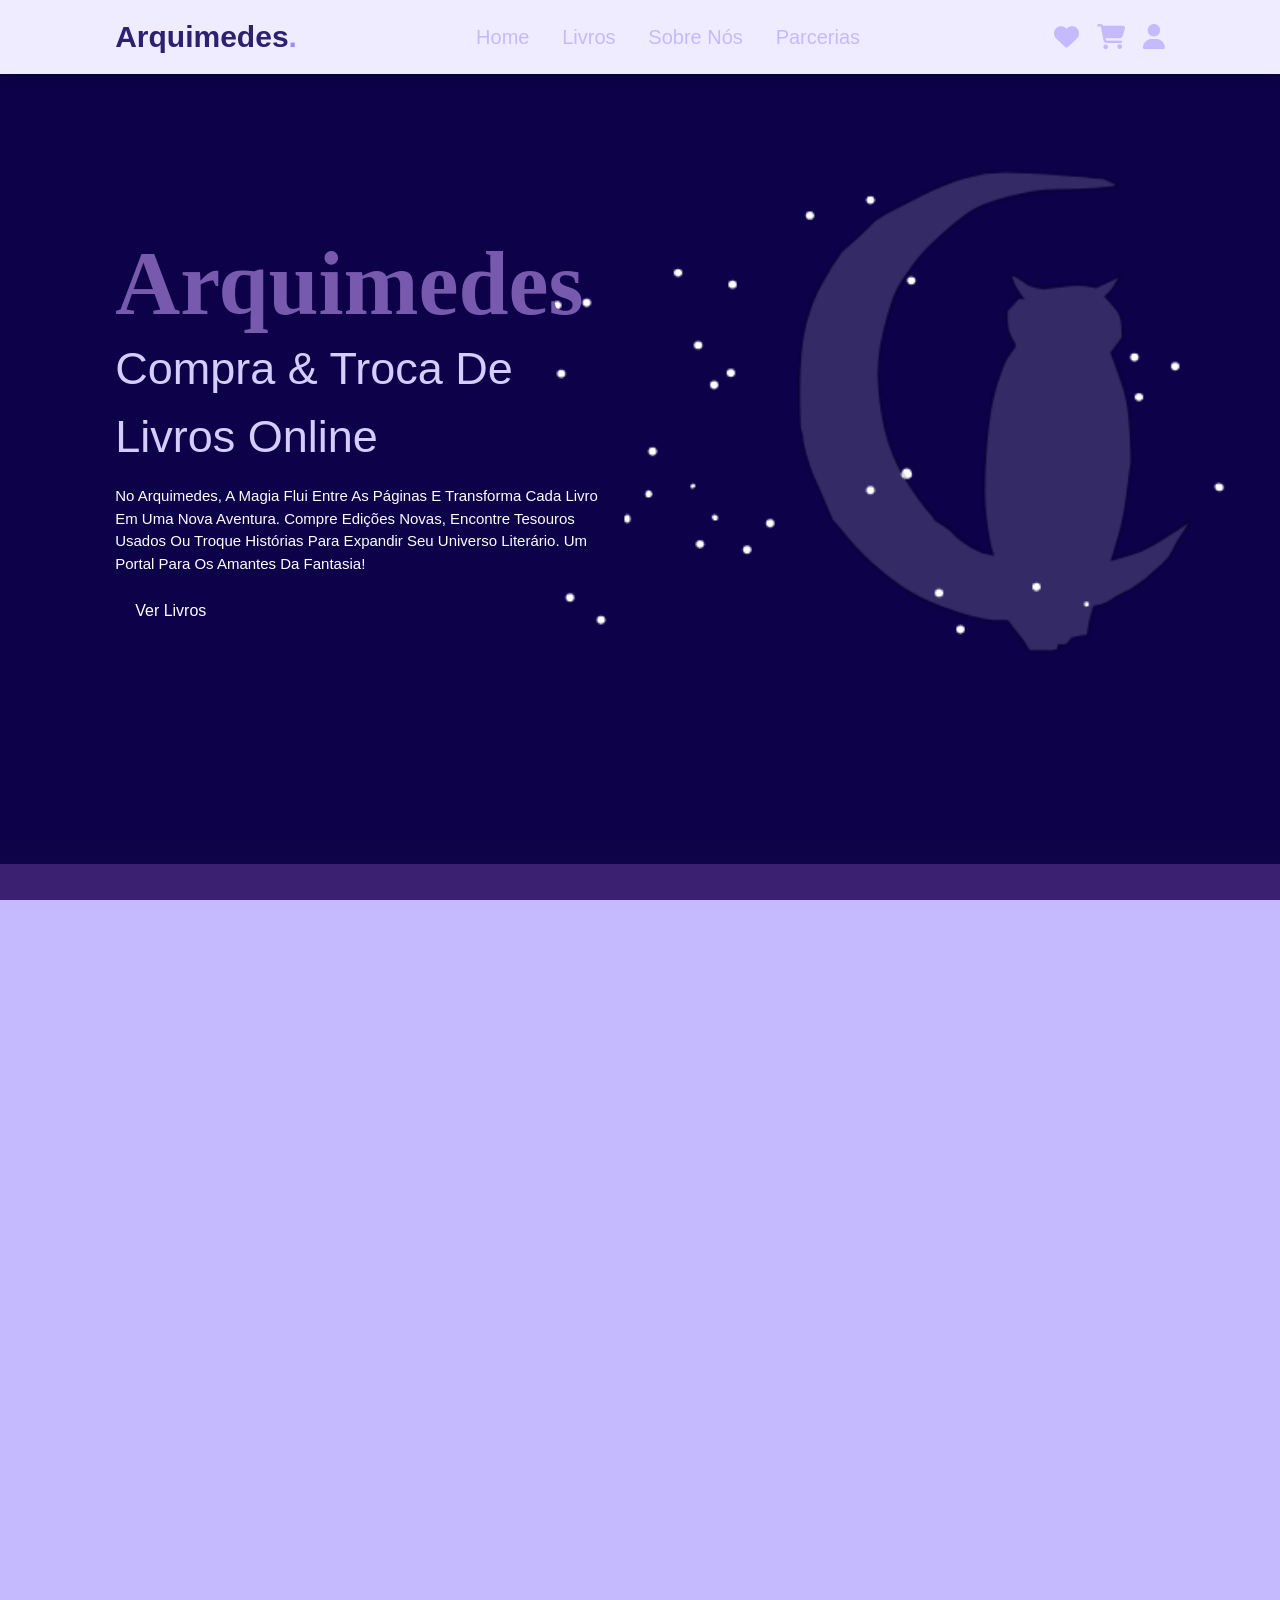
<file: index.html>
<!DOCTYPE html>
<html lang="pt-br">
<head>
    <meta charset="UTF-8">
    <meta name="viewport" content="width=device-width, initial-scale=1.0">
    <link rel="stylesheet" href="https://cdnjs.cloudflare.com/ajax/libs/font-awesome/6.7.2/css/all.min.css">

    <link rel="stylesheet" href="style.css">
    <title>Arquimedes</title>
</head>
<body>
     <header>
     <input type="checkbox" name="" id="toggler">
     <label for="toggler" class="fas fa-bars"></label>

       <a href="index.html" class="logo">Arquimedes<span>.</span></a>  

      <nav class="navbar">
            <a href="index.html">Home</a>
            <a href="livros.html" class="botao-livros">Livros</a>
            <a href="#about">Sobre nós</a>
            <a href="#Parcerias">Parcerias</a>
            
      </nav> 
      <div class="icons">
        <a href="#" class="fas fa-heart"></a>
        <a href="#" class="fas fa-shopping-cart"></a>
        <a href="#" class="fas fa-user"></a>
      </div>   
     </header>  

<section class="home" id="home">

    <div class="content">
        <h3>Arquimedes</h3>
        <span>Compra & Troca de Livros Online</span>
       <p>No Arquimedes, a magia flui entre as páginas e transforma cada livro em uma nova aventura. Compre edições novas, encontre tesouros usados ou troque histórias para expandir seu universo literário. Um portal para os amantes da fantasia!</p>
        <a href="livros.html" class="botao-livros">Ver Livros</a>
    </div>

</section>   

<section class="container-box">
    <h1>SEJA BEM-VINDO AO ARQUIMEDES</h1>
    <p>DESCUBRA NOVOS MUNDOS, UM LIVRO DE CADA VEZ.</p>
    <div class="quotes">
        <div class="quotel">
            <p>"Toda história tem uma linha de chegada, mas não se sabe onde ela começa."</p>
            <p>— Harry Potter e o Cálice de Fogo - J. K Rowling</p>
        </div>
        <div class="quote">
            <p>"Você nunca sabe o que vai encontrar quando vira uma página, mas a verdadeira magia está em explorar o desconhecido."</p>
            <p>— C.S. Lewis, As Crônicas de Nárnia</p>
        </div>
        <div class="quoten">
            <p>"É um caminho incerto, mas todo grande aventureiro sabe que o destino é feito por aqueles que têm coragem para seguir em frente."</p>
            <p>— J.R.R. Tolkien, O Senhor dos Anéis</p>
        </div>
    </div>
</section>

<!--Livros-->
<section class="books" id="books">
     <div class="lau"><h1>NOVIDADES</h1></div>

  <div class="box-container">
  


    <div class="box">
     <span class="discount">20% OFF</span>
     <div class="image">
        <img src="Livro-promessas vazias_Easy-Resize.com.jpg" alt="Promessas Vazias">
     </div>
     <div class="content">
      <h4>Promessas Vazias</h4>
      <p>"Eles dizem que feéricos não fazem promessas.
          Mas eu ouvi sussurros no escuro — e segredos que não posso ignorar.
          Agora, caminho entre sombras onde confiança é a moeda mais cara."</p>
      <div class="prince">R$ 26,80 
      <span> R$ 49,00</span></div>
      <a href="#" class="btnn">Comprar</a>
     </div>
    </div>


    <div class="box">
     <span class="discount">15% OFF</span>
     <div class="image">
        <img src="a lenda das caixas vaziasq_Easy-Resize.com.jpg" alt="A Lenda da Caixa das Almas">

     </div>
     <div class="content">
      <h4>A Lenda da Caixa das Almas</h4>
      <p>"A Caixa sussurra segredos esquecidos pelo tempo.
          Almas perdidas clamam por libertação — ou vingança.
          E eu caminho no limite entre o que é real e o que está preso nas sombras.</p>
      <div class="prince">R$ 33,40<span> R$ 45,90</span></div>
      <a href="#" class="btnn">Comprar</a>
     </div>
    </div>

    <div class="box">
     <span class="discount">20% OFF</span>
     <div class="image">
        <img src="de sangue e cinzas_Easy-Resize.com.jpg" alt="Sangue e Cinzas">
        
     </div>
     <div class="content">
      <h4>Sangue e Cinzas</h4>
      <p>"Roubaram minha irmã na calada da névoa.
          Deixaram silêncio, frio… e um pacto selado com sangue.
          Agora, atravesso a escuridão — onde até a verdade veste máscara."</p>
      <div class="prince">R$ 25,90<span>R$ 39,00</span>
      </div>
      <a href="#" class="btnn">Comprar</a>
     </div>
    </div>


   </div>

</section>


<!--parceria-->
<section class="Parcerias" id="Parcerias">
  <div class="parcerias-container">
        <h1 class="head">NOSSAS PARCERIAS</h1>
        <p>Arquimedes tem o orgulho de colaborar com editoras renomadas e autores independentes para trazer uma seleção diversificada de livros. Nossas parcerias garantem que você tenha acesso a títulos exclusivos e novidades do mundo literário.</p>
        <p>Juntos, estamos construindo uma comunidade literária vibrante e acessível a todos.</p>
    <div class="icons">
      <img src="editoraRocco.png" alt="Editora ROCCO">
      <img src="EditoraRecord.png" alt="Editora Record">
      <img src="EditoraDraco.png" alt="Editora Draco">
      <img src="editoraArqueiro.png" alt="Editora editoraArqueiro">
    </div>
  </div>
</section>



<!--Sobre nós-->
<section class="about" id="about">
 <div  class="about-container">
  <h1 class="heading">SOBRE NÓS</h1>

  <div class="row">
    <div class="container">
      <h3>Quem somos?</h3>
      <p>Arquimedes é um site dedicado a conectar amantes de livros, oferecendo uma plataforma para compra, venda e troca de obras literárias. Nossa missão é promover a leitura e a troca de conhecimento, facilitando o acesso a uma vasta gama de títulos.</p>
      <p>Seja você um colecionador ávido ou alguém que busca novas histórias, Arquimedes é o lugar ideal para descobrir e compartilhar livros.</p>
    </div>

    <div class="content">
      <h3>O que fazemos?</h3>
      <p>Oferecemos uma plataforma intuitiva onde os usuários podem listar seus livros para venda ou troca, explorar uma vasta coleção de títulos disponíveis e interagir com outros amantes de livros. Arquimedes é mais do que um site de comércio; é uma comunidade vibrante de leitores.</p>
      <p>Nosso objetivo é tornar a literatura acessível a todos, promovendo a troca de ideias e histórias entre os usuários.</p>
      <a href="#" class="btn">Saiba Mais</a>
    </div>

</div>
    
</section>

<footer class="footer">
    <div class="footer-container">
        <div class="box">
            <h3>Arquimedes</h3>
            <p>Conectando leitores e histórias, um livro de cada vez.</p>
          <h2>Assine nossa newsletter para
           ficar por dentro dos lançamentos!</h2>
          <form action="#">
            <input type="email" placeholder="Digite seu e-mail" required>
            <div class="btn">Enviar</div>
          </div>
        <div class="box">
          <h3>Precisa de ajuda?</h3>
            <a href="#home">Home</a>
            <a href="livros.html" class="botao-livros">Livros</a>
            <a href="#about">Sobre nós</a>
            <a href="#Parcerias">Parcerias</a>
        </div>
        <div class="box">
            <h3>Produtos</h3>
             <a href="#">Novidades</a>
            <a href="#">Livros Nacionais</a>
            <a href="#">Livros de Troca</a>
            <a href="#">Categoria</a>
        </div>
        <div class="box">
          <h3>Contatos</h3>
            <a href="#"><i class="fab fa-twitter">arquimedesLivros</i></a>
            <a href="#"><i class="fab fa-instagram"></i>ArquimedesLivros</a>
        </div>
        <div class="box-footer">
            <p>&copy; © 2025 Arquimedes. Todos os direitos reservados. Criação e desenvolvimento por Laura Urba e Andressa Antunes. Este material é protegido por direitos autorais.
</p>
        </div>
    </div>
</footer>


</body>
</html>
</file>
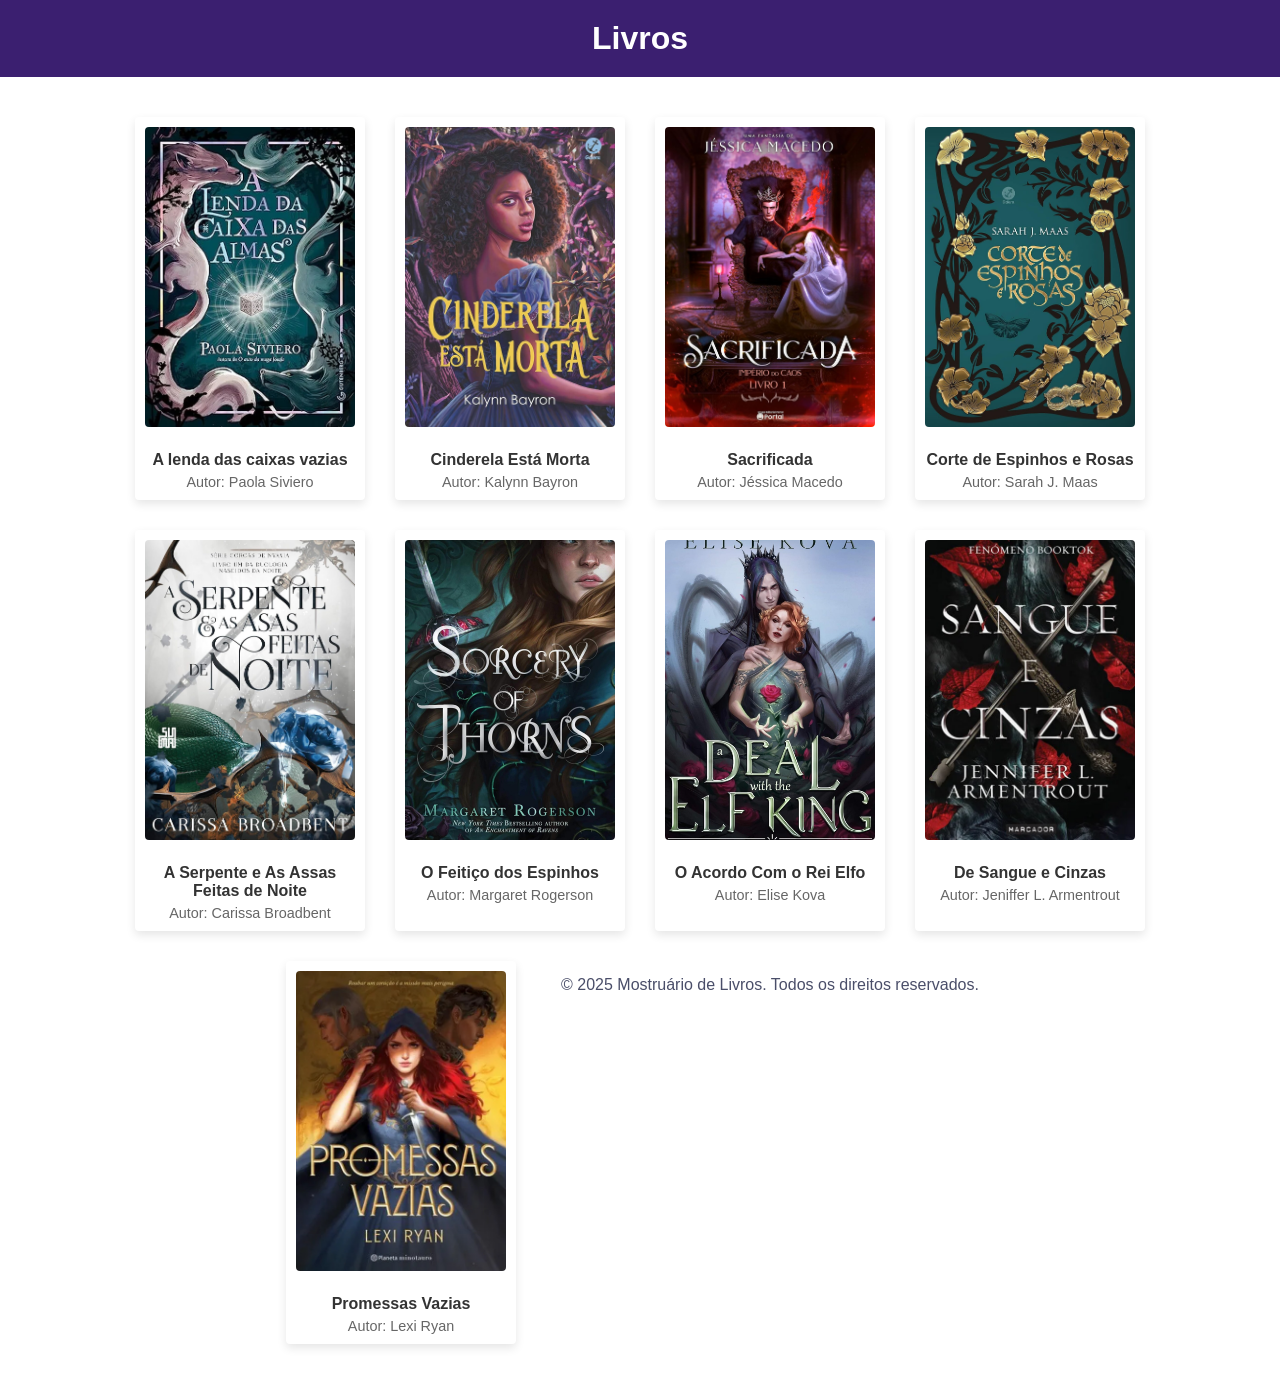
<file: livros.html>
<!DOCTYPE html>
<html lang="pt-br">
<head>
  <meta charset="UTF-8" />
  <meta name="viewport" content="width=device-width, initial-scale=1.0"/>
  <title>Mostruário de Livros</title>
  <link rel="stylesheet" href="style2.css" />
</head>
<body>
  <header>
    <h1>Livros</h1>
  </header>

<div class="book-gallery">
    <div class="book-item">
      <img src="a lenda das caixas vaziasq_Easy-Resize.com.jpg" alt="Título do Livro 1" />
      <h2>A lenda das caixas vazias</h2>
      <p>Autor: Paola Siviero</p>
    </div>

    <div class="book-item">
      <img src="cinderela_Easy-Resize.com.jpg" alt="Título do Livro 2" />
      <h2>Cinderela Está Morta</h2>
      <p>Autor: Kalynn Bayron</p>
    </div>

    <div class="book-item">
      <img src="sacrificada_Easy-Resize.com.jpg" alt="Título do Livro 1" />
      <h2>Sacrificada</h2>
      <p>Autor: Jéssica Macedo</p>
    </div>


    <div class="book-item">
      <img src="corteDeEspinhos_Easy-Resize.com.jpg" alt="Título do Livro 1" />
      <h2>Corte de Espinhos e Rosas</h2>
      <p>Autor: Sarah J. Maas</p>
    </div>

    <div class="book-item">
      <img src="serpentes_Easy-Resize.com.jpg" alt="Título do Livro 1" />
      <h2>A Serpente e As Assas Feitas de Noite</h2>
      <p>Autor: Carissa Broadbent</p>
    </div>

    <div class="book-item">
      <img src="feitico_Easy-Resize.com.jpg" alt="Título do Livro 1" />
      <h2>O Feitiço dos Espinhos</h2>
      <p>Autor: Margaret Rogerson</p>
    </div>

    <div class="book-item">
      <img src="acordo_Easy-Resize.com.jpg" alt="Título do Livro 1" />
      <h2>O Acordo Com o Rei Elfo</h2>
      <p>Autor: Elise Kova</p>
    </div>

    <div class="book-item">
      <img src="de sangue e cinzas_Easy-Resize.com.jpg" alt="Título do Livro 1" />
      <h2>De Sangue e Cinzas</h2>
      <p>Autor: Jeniffer L. Armentrout</p>
    </div> 

    <div class="book-item">
      <img src="Livro-promessas vazias_Easy-Resize.com.jpg" alt="Título do Livro 1" />
      <h2>Promessas Vazias</h2>
      <p>Autor: Lexi Ryan</p>
    </div>

    <footer>
    <p>&copy; 2025 Mostruário de Livros. Todos os direitos reservados.</p>
  </footer>
</body>
</html>
</file>
<file: style.css>
:root{
    --purple:#2d2070;
  }
  
  * {
      box-sizing: border-box;
      margin: 0;
      padding: 0;
      font-family: Verdana, Geneva, Tahoma, sans-serif;
      outline: none; border: none;
      text-decoration: none;
      text-transform: capitalize;
      transform: .2s linear;;
    }

    html, body {
    margin: 0;
    padding: 0;
    width: 100%;
    height: 100%;
    overflow-x: hidden; /* Evita rolagem horizontal indesejada */
    background-color: #c6baff; /* Garante que o fundo esteja preenchido */
}

html {
 font-size: 62.5%;
 scroll-padding-top:6rem;
 overflow-x:hidden;
}


section{
  padding: 2rem 9%;
}


section.about {
    width: 100vw;
    min-height: 100vh;
    padding: 0;
    margin: 0;
    display: flex;
    flex-direction: column;
    justify-content: flex-start; /* Muda de center para flex-start */
}

.about-container {
    display: flex;
    flex-direction: column;
    align-items: center;
    width: 100%;
    height: 100%;
    background-color: #c6baff;
    padding: 2rem 2rem;
    box-sizing: border-box;
    padding-top: 2rem; /* Reduz o espaço superior */
}

.heading {
  color: var(--purple);
    margin-top: 0; /* Elimina margens extras */
    padding-top: 0; /* Remove espaçamentos adicionais */
    font-size: 5rem;
    text-align: center;
}

.btn{
  display: inline-block;
  margin-top:1rem;
  border-radius: 5rem;
  background: #efecff;
  color:#3b1f70;
  padding: .9rem 3.5rem;
  cursor: pointer;
  font-size: 1.7rem;
}

.btn:hover{
  background: #9f8bff;
}



.container-box {
    text-align: center;
    background-color: #3b1f70;
    padding: 40px 20px;
    min-height: 60vh;

}

h1 {
    color: #ffff;
    font-size: 4rem;
    margin-bottom: 10px;
}

p {
    color: #efecff;
    font-size: 1.8rem;
    margin: 5px 0;
}

/* Ajuste do Flexbox */
.quotes {
    display: flex;
    flex-wrap: wrap;
    justify-content: center;
    gap: 20px;
    margin-top: 20px;
}


.quote, .quotel, .quoten {
   /* background-color: #ffffff;*/
    background-color: #3b1f70;
    padding: 20px;
    border-radius: 10px;
    width: 250px;
    box-shadow: 0 0 10px rgba(0, 0, 0, 0.1);
    flex: 1;
    max-width: 300px;
    text-align: center;
}


.quote p {
    color: #2d2070;
    font-size: 1.5rem;
    margin: 10px 0;
}


.quote:nth-child(2) {
    background-color: #efecff;
    color: #3b1f70;
}

/* Ajuste da cor do texto */
.quotel p, .quoten p {
    color: #efecff;
    font-size: 1.5rem;
    margin: 10px 0;
}

/* Deixa o nome do autor em destaque */
.quote p:last-child, .quotel p:last-child, .quoten p:last-child {
    font-weight: bold;
    margin-top: 10px;
}


header{
  position: fixed; 
  top: 0; left:0; right:0;
  background: #efecff;
  padding:2rem 9%;
  display: flex;
  align-items: center;
  justify-content: space-between;
  z-index: 1000;
  box-shadow: 0 .5rem 1rem rgba(0,0,0,.1);
}

header .logo{
  font-size: 3rem;
  color: var(--purple);
  font-weight: bolder;
}

header .logo span{
  color: #9f8bff;
}

header .navbar a{
  font-size: 2rem;
  padding:0 1.5rem;
  color: #c6baff;
}

header .navbar a:hover{
  color: var(--purple);
}

header .icons a{
  font-size: 2.5rem;
  color: #c6baff;
  margin-left: 1.5rem;
} 

header .icons a:hover{
  color: var(--purple);
}

header #toggler{
  display: none;
}

header .fa-bars{
  font-size: 3rem;
  color: #c6baff;
  border-radius: 5rem;
  padding: .5rem 1.5rem;
  cursor: pointer;
  border: .1rem solid rgba(0,0,0,.3);
  display: none;
}

.home{
  display: flex;
  align-items: center;
  min-height: 96vh;
  background: url(Arquimedes.png) no-repeat;
  background-size: cover;
  background-position: center;
}

.home .content{
  max-width: 50rem;
}

.home .content h3{
  font-size: 9rem;
  color: #775aad;
  font-family:serif;
}

.home .content span{
  font-size: 4.5rem;
  color: #d5ccff;
  padding:1rem 0;
  line-height: 1.5;
}

.home .content p{
  font-size: 1.5rem;
  color: #ffff;
  padding:1rem 0;
  line-height: 1.5;
}


.about .row{
  display: flex;
  align-items: center;
  gap: 2rem;
  flex-wrap: wrap;
  padding: 2rem 0;
  padding-bottom: 3rem;
}

.about .row .container h3{
font-size: 3rem;
  color: var(--purple);
}

.about .row .container p{
font-size: 1.5rem;
  color: #fff;
  padding: 1rem 0;
  padding-top: 1rem;
  line-height: 1.5;
}


.about .row .content h3{
font-size: 3rem;
  color: var(--purple);
}

.about .row .content p{
font-size: 1.5rem;
  color: #fff;
  padding: 1rem 0;
  padding-top: 1rem;
  line-height: 1.5;
}


.about .row .content .container{
  flex: 1 1 40rem;
 
}


.books{
  background-color: #efecff;
  min-height: 100vh;
  padding: 4rem 2rem;
}
.books .box-container{
  display: flex;
  flex-wrap: wrap;
  gap: 1.5rem;
}

.books .lau {
  text-align: center;
  width: 100%;
}


.books .lau h1{
   color: var(--purple);
    font-size: 4rem;
    margin-bottom: 10px;
    text-align: center;
    padding-bottom: 3rem;
}

.books .box-container .box{
  flex: 1 1 30rem;
  background: #efecff;
  box-shadow: 0 .5rem 1.5rem rgba(0,0,0,.1);
  border-radius: .5rem;
  border: .1rem solid rgba(0,0,0,.1);
  position: relative;

}

.books .box-container .box .content{
  text-align: center;
  padding-bottom: 3rem;
}

.books .box-container .box .discount{
  position: absolute;
  top: 1rem; left: 1rem; 
  padding: .7rem 1rem;
  font-size: 2rem;
  color:var(--purple);
  background: #9f8bff;
  border-radius: .5rem;
  z-index: 1;
  border-radius: .5rem;

}

.books .box-container .box .image{
  position:relative; 
  text-align: center; 
  padding-top: 2rem;
  overflow: hidden; 
}

.books .box-container .box .image img{
  height: 25rem;
  border-radius: .5rem;
}

.books .box-container .box:hover .image img {
  transform: scale(1.1);
  transition: transform .3s ease;
}

.books .box-container .box .content h4{
  font-size: 2.5rem;
  color: var(--purple);
  text-align: center;
}

.books .box-container .box .content p{
  font-size: 1.5rem;
  color: #333;
  text-align: center;
}

.books .box-container .box .content .prince{
  font-size: 1.9rem;
  color: #775aad;
  font-weight: bolder;
  padding-top: 1rem;
  text-align: center;

}

.books .box-container .box .content .prince span{
  font-size: 1.9rem;
  color: #9f8bff;
  font-weight: lighter;
  text-decoration: line-through;
  text-align: center;

}

/*btnn*/
.btnn{
  display: inline-block;
  margin-top: 1rem;
  border-radius: 5rem;
  background: var(--purple);
  color: #efecff;
  padding: .9rem 3.5rem;
  cursor: pointer;
  font-size: 1.7rem;
  text-align: center;
  border: none;
}

.btnn:hover{
  background: var(--purple);
}

/*parcerias*/

.Parcerias {
    background-color: #775aad;
    width: 100vw; /* Garante que ocupe toda a largura */
    min-height: auto; /* Ajusta altura ao conteúdo */
    padding: 4rem 2rem;
}



.Parcerias .head {
  text-align: center;
  width: 100%;
}


.Parcerias .head h1{
   color: #efecff;
    font-size: 4rem;
    margin-bottom: 10px;
    text-align: center;
    padding-bottom: 3rem;
}

.Parcerias .parcerias-container {
    display: flex;
    flex-direction: row; /* Mantém o conteúdo textual empilhado */
    justify-content: center;
    gap: 2rem;
    flex-wrap: wrap;
}

.Parcerias .icons {
    display: flex;
    flex-direction: row; 
    justify-content: center; 
    gap: 1rem; 
    flex-wrap: wrap; 
    width: 100%;
    padding: 1rem 0; /* Adiciona espaçamento vertical */
}


.Parcerias .parcerias-container .icons {
    display: flex;
    justify-content: center; /* Alinha as imagens horizontalmente */
    gap: 2rem; /* Adiciona espaçamento entre os ícones */
    flex-wrap: wrap; /* Permite quebra de linha se necessário */
}

.Parcerias .parcerias-container .icons img {
    height: 10rem;
    border-radius: .6rem;
}

/*footer*/
.footer {
    width: 100vw; /* Faz o footer ocupar toda a largura da tela */
    background: #0d0149;
    padding: 0rem 0rem; /* Espaçamento ajustado */
}

.footer .footer-container{
  display: flex; 
  flex-wrap: wrap;
  gap:1.5rem; 
  flex-direction: row; /* Organiza o conteúdo em coluna */
  align-items: center;
}

.footer .footer-container .box{
  flex: 1 1 25rem;
  background: #0d0149;
  
}

.footer .footer-container .box h3{
  color: #efecff;
  font-size: 2.5rem;
  padding: 1rem 0;
  font-family: serif;
  text-align: center;
}

.footer .footer-container .box h2{
  color: #efecff;
  font-size: 1.6rem;
  padding: 1rem 0;
  font-size: 1.6rem;
  text-align: center;
  font-family: serif;
}


.footer .footer-container .box a{
  display: block;
  color: #9f8bff;
  font-size: 1.5rem;
  padding: 1rem 0;
  text-align: center;
}

.footer .footer-container .box a:hover{
  color: #efecff;
  text-decoration: underline;
  text-align: center;
}

.footer .footer-container .box form {
    display: flex;
    flex-direction: column;
    align-items: center; /* Centraliza o email */
}

.footer .footer-container .box input[type="email"] {
    width: 80%; /* Aumenta a largura do campo de email */
    padding: 0.8rem;
    margin-bottom: 1rem;
    border-radius: 5rem;
}


.footer .footer-container .box-footer{
  
  flex: 1 1 100%;
  background: #2d2070;
  text-align: center;
  padding: 2rem;
}

.footer .footer-container .box:first-child {
    margin-left: 2rem; /* Adiciona espaço à esquerda */
}
.footer .footer-container .box:last-child {
    margin-right: 2rem; /* Move "Contatos" um pouco para a direita */
}

.footer .footer-container {
    justify-content: space-between; /* Distribui os boxes de forma uniforme */
}


/*responsividade*/
@media (max-width: 991px){
  
html {
 font-size: 55%;
 
}

header{
  padding: 2rem;
}

section{
  padding: 2rem;
}

.home{
  background-position: left;
}

}

@media (max-width: 768px){
  
header .fa-bars{
  display: block;
}
 header .navbar{
  position: absolute;
  top: 100%;
  left: 0;
  right: 0;
  background: #efecff;
  border-top: .1rem solid rgba(0,0,0,.1);
  clip-path: polygon(0 0, 100% 0, 100% 0, 0 0);
}

header #toggler:checked ~ .navbar{
  clip-path: polygon(0 0, 100% 0, 100% 100%, 0 100%);
}

header .navbar a{
  margin: 1.5rem;
  padding: 1.5rem;
  background-color: #c6baff;
  border:.1rem solid rgba(0,0,0,.1);
  display: block;
}

.home .content h3{
  font-size: 5rem;
}

.home .content span{
  font-size: 2.5rem;
}

}

@media (max-width: 450px){
  
html {
 font-size: 50%;
 
}

.heading{
  font-size: 3rem;  
}

.quote, .quotel, .quoten {
  font-size: 1rem;
}

.book-gallery, .book-item, .img {
   background-color: #efecff;
  min-height: 50vh;
  padding: 4rem 2rem;
}

}


.botao-livros {
      display: inline-block;
      padding: 12px 20px;
      font-size: 16px;
      color: white;
      text-decoration: none;
      border-radius: 8px;
      transition: background-color 0.3s;
    }

  
}
</file>
<file: style2.css>
* {
  box-sizing: border-box;
  margin: 0;
  padding: 0;
}

body {
  font-family: Arial, sans-serif;
  background-color: white;
  color: #333;
}

header {
  background-color: #3b1f70;
  color: white;
  padding: 20px;
  text-align: center;
}

.book-gallery {
  display: flex;
  flex-wrap: wrap;
  justify-content: center;
  gap: 30px;
  padding: 40px 30px;
}

.book-item {
  width: 230px;
  background-color: white;
  border-radius: 4px;
  box-shadow: 0 4px 10px rgba(0, 0, 0, 0.1);
  text-align: center;
  padding: 10px;
  transition: transform 0.3s ease;
}

.book-item:hover {
  transform: scale(1.05);
}

.book-item img {
  width: 100%;
  height: 300px;
  object-fit: cover;
  border-radius: 4px;
  margin-bottom: 10px;
}

.book-item h2 {
  font-size: 1rem;
  margin: 10px 0 5px;
}

.book-item p {
  font-size: 0.9rem;
  color: #666;
}

footer {
  background-color: white;
  color: #4a4e69;
  text-align: center;
  padding: 15px;
}
</file>
